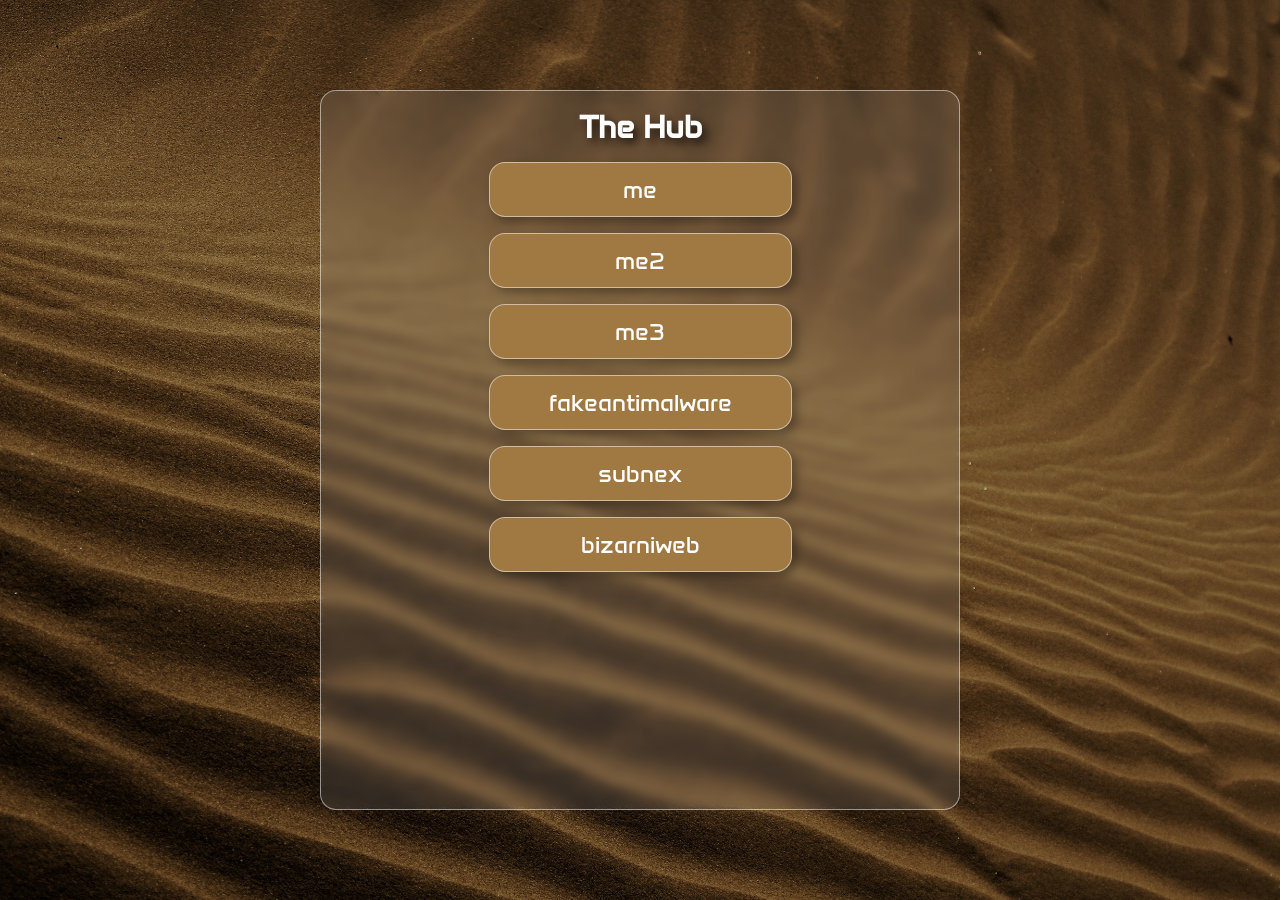
<file: index.html>
<!DOCTYPE html>
<html lang="en">
<head>
    <meta charset="UTF-8">
    <meta name="viewport" content="width=device-width, initial-scale=1.0">
    <meta name="description" content="Links to my websites">
    <meta name="keywords" content="About, me, já">
    <meta name="author" content="Ladislav Jaromír Pleštil">

    <link rel="preconnect" href="https://fonts.googleapis.com">
    <link rel="preconnect" href="https://fonts.gstatic.com" crossorigin>
    <link href="https://fonts.googleapis.com/css2?family=Anta&display=swap" rel="stylesheet">
    <style>
        * {
            font-family: "Anta", sans-serif;
            color: white;
            padding: 0;
            margin: 0;
            box-sizing: border-box;
        }

        body {
            background-image: url("./background.webp");
            background-size: cover;
            background-repeat: no-repeat;
            display: flex;
            justify-content: center;
            align-items: center;
            height: 100vh;
        }

        main.glass-container {
            display: flex;
            flex-direction: column;
            align-items: center;
            background-color: rgba(255, 255, 255, 0.1);
            border-radius: 16px;
            backdrop-filter: blur(5px);
            border: 1px solid rgba(255, 255, 255, 0.5);
            width: 50vw;
            height: 80vh;
            padding: 1em;
            gap: 1em;
            overflow-y: auto;
            scrollbar-width: none;
        }

        a {
            padding: 0.5em;
            background-color: #a07842;
            border: 1px solid rgba(255, 255, 255, 0.5);
            border-radius: 16px;
            box-shadow: 5px 5px 10px rgba(0, 0, 0, 0.3);
            width: 50%;
            text-align: center;
            text-decoration: none;
            font-size: 1.5em;
        }

        a:hover {
            border-color: #FFFFFF;
            box-shadow: 5px 5px 10px rgba(0, 0, 0, 0.5);
        }

        h1 {
            text-shadow: 5px 5px 10px rgba(0, 0, 0, 0.75);
        }

        @media (max-width: 768px) {
            main.glass-container {
                width: 75vw;
            }

            a {
                width: 80%;
            }
        }
    </style>

    <title>Website Hub</title>
</head>
<body>
    <main class="glass-container">
        <h1>The Hub</h1>
        <a href="https://ladislavpl.github.io/practice/me">me</a>
        <a href="https://ladislavpl.github.io/practice/me2">me2</a>
        <a href="https://ladislavpl.github.io/practice/me3">me3</a>
        <a href="https://ladislavpl.github.io/practice/fakeantimalware">fakeantimalware</a>
        <a href="https://ladislavpl.github.io/practice/subnex">subnex</a>
        <a href="https://ladislavpl.github.io/practice/bizarniweb">bizarniweb</a>
    </main>
</body>
</html>
</file>
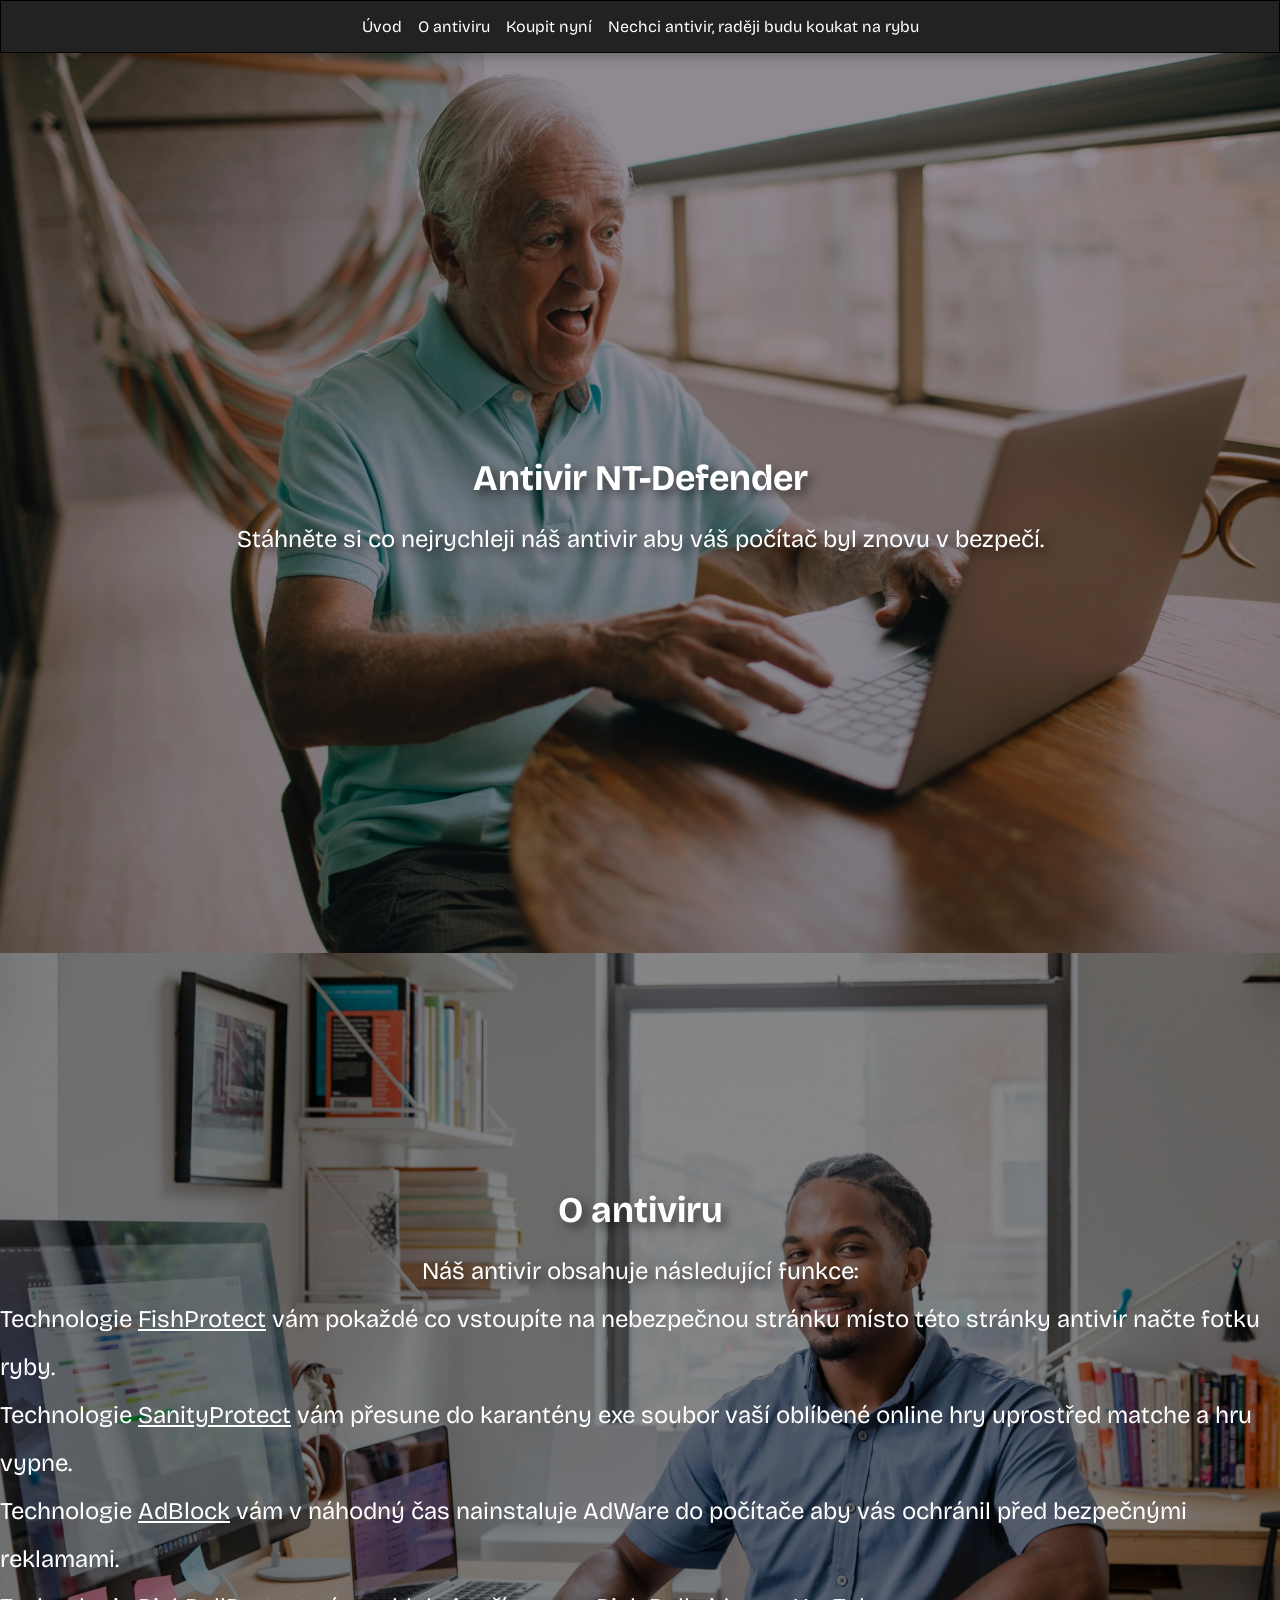
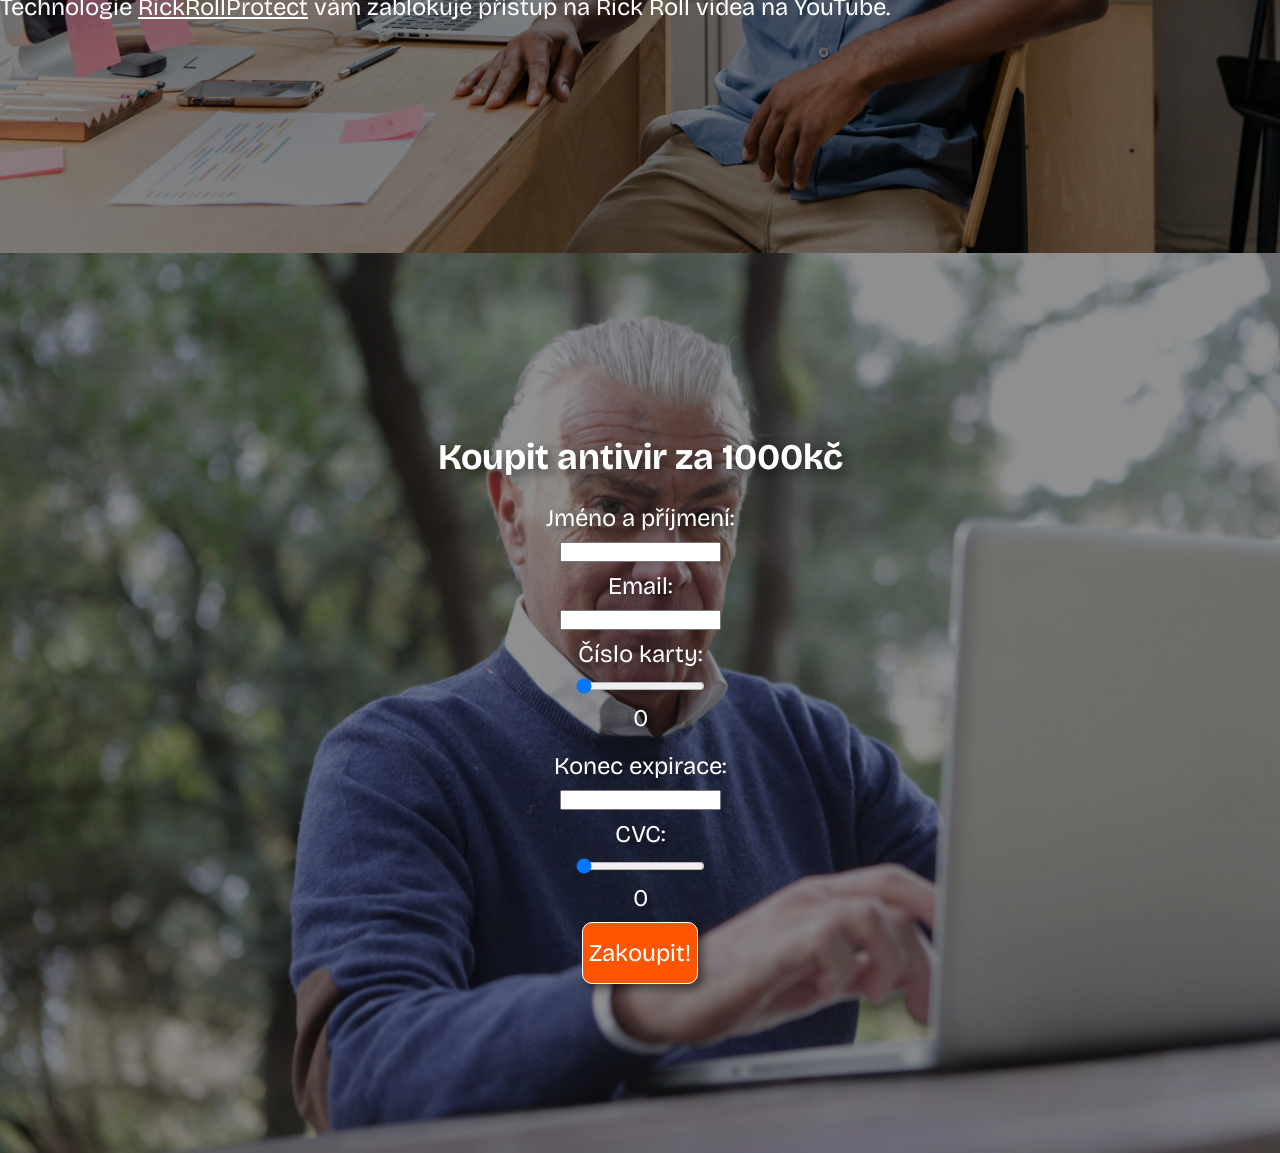
<file: bizarniweb/index.html>
<!DOCTYPE html>
<html lang="en">
<head>
    <meta charset="UTF-8">
    <meta name="viewport" content="width=device-width, initial-scale=1.0">
    <link rel="stylesheet" href="./style.css">
    <link rel="preconnect" href="https://fonts.googleapis.com">
    <link rel="preconnect" href="https://fonts.gstatic.com" crossorigin>
    <link href="https://fonts.googleapis.com/css2?family=Bricolage+Grotesque:opsz,wght@12..96,200..800&display=swap" rel="stylesheet">
    <title>Váš počítač napadl virus</title>
</head>
<body>
    <header>
        <a href="#uvod">Úvod</a>
        <a href="#oantiviru">O antiviru</a>
        <a href="#koupit">Koupit nyní</a>
        <a href="https://www.youtube.com/watch?v=mHJ3l18YqNM">Nechci antivir, raději budu koukat na rybu</a>
    </header>
    <main>
        <section id="uvod">
            <h1>Antivir NT-Defender</h1>
            <p>Stáhněte si co nejrychleji náš antivir aby váš počítač byl znovu v bezpečí.</p>
        </section>
        <section id="oantiviru">
            <h2>O antiviru</h2>
            <p>Náš antivir obsahuje následující funkce:</p>
            <ul>
                <li>Technologie <a href="https://www.youtube.com/watch?v=mHJ3l18YqNM" target="_blank" class="technology">FishProtect</a> vám pokaždé co vstoupíte na nebezpečnou stránku místo této stránky antivir načte fotku ryby.</li>
                <li>Technologie <a href="https://irdeto.com/video-games" target="_blank" class="technology">SanityProtect</a> vám přesune do karantény exe soubor vaší oblíbené online hry uprostřed matche a hru vypne.</li>
                <li>Technologie <a href="https://www.youtube.com/watch?v=JTkTanfsFfk" target="_blank" class="technology">AdBlock</a> vám v náhodný čas nainstaluje AdWare do počítače aby vás ochránil před bezpečnými reklamami.</li>
                <li>Technologie <a href="https://www.youtube.com/watch?v=Aq5WXmQQooo" target="_blank" class="technology">RickRollProtect</a> vám zablokuje přístup na Rick Roll videa na YouTube.</li>
            </ul>
        </section>
        <section id="koupit">
            <h2>Koupit antivir za 1000kč</h2>
            <form>
                <label for="jmenoprijmeni">Jméno a příjmení:</label>
                <input type="text" name="jmenoprijmeni" id="jmenoprijmeni" required>
                <label for="email">Email:</label>
                <input type="email" name="email" id="email" required>
                <label for="cardnum">Číslo karty:</label>
                <input type="range" min="0" max="9999999999999999" value="0" name="cardnum" id="cardnum" required>
                <p id="cardnumvalue"></p>
                <label for="expiration">Konec expirace:</label>
                <input type="text" name="expiration" id="expiration" required>
                <label for="cvc">CVC:</label>
                <input type="range" min="0" max="999" value="0" name="cvc" id="cvc" required>
                <p id="cvcvalue"></p>
                <a href="https://www.youtube.com/watch?v=48rz8udZBmQ" id="buy">Zakoupit!</a>
            </form>
        </section>
    </main>
    <script src="./script.js"></script>
</body>
</html>
</file>
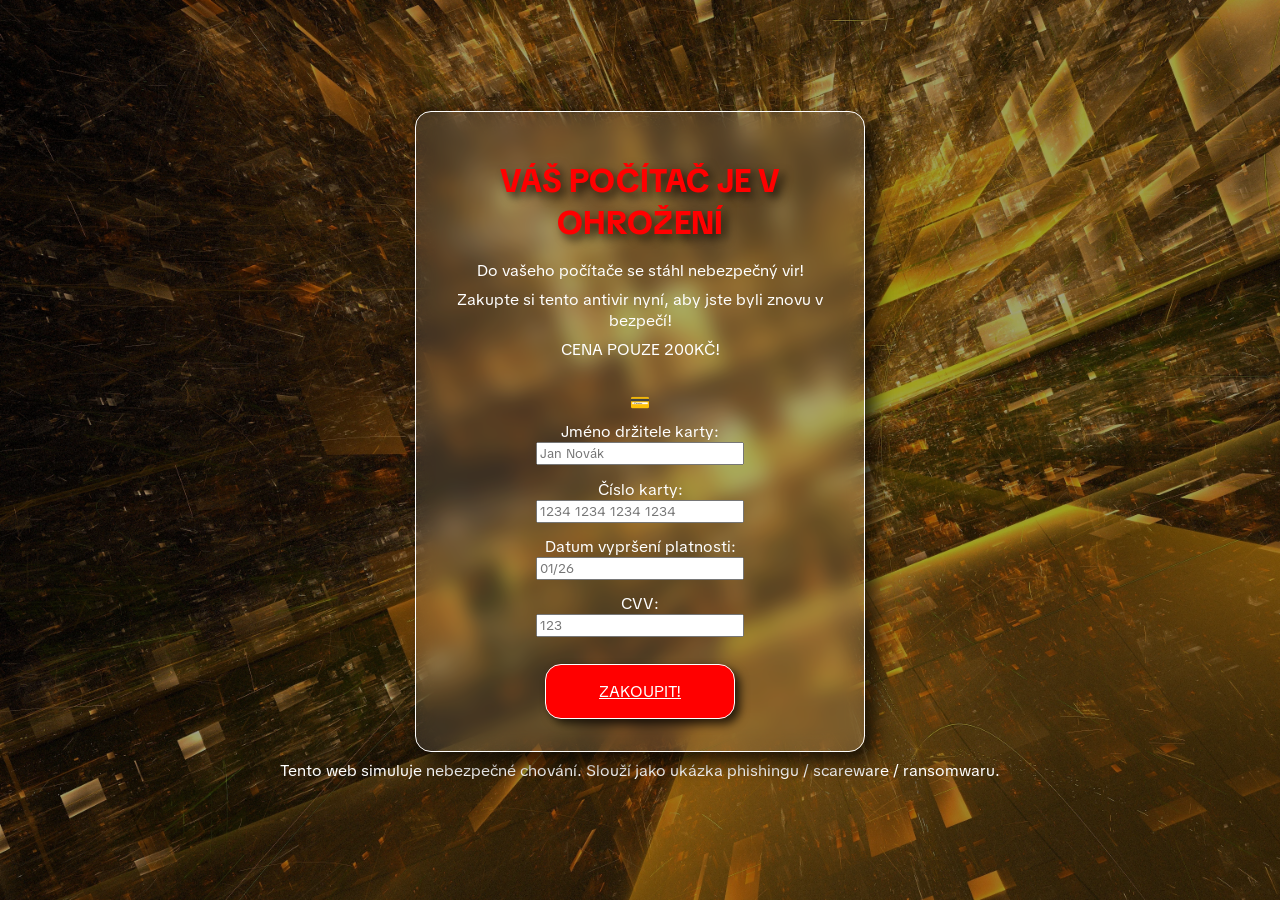
<file: fakeantimalware/index.html>
<!DOCTYPE html>
<html lang="en">
<head>
    <meta charset="UTF-8">
    <meta name="viewport" content="width=device-width, initial-scale=1.0">
    <link rel="preconnect" href="https://fonts.googleapis.com">
    <link rel="preconnect" href="https://fonts.gstatic.com" crossorigin>
    <link href="https://fonts.googleapis.com/css2?family=TikTok+Sans:opsz,wght@12..36,300..900&display=swap" rel="stylesheet">
    <link rel="stylesheet" href="./style.css">
    <title>JSTE V OHROŽENÍ</title>
</head>
<body>
    <main>
        <div class="gcontainer">
            <div class="txt">
                <h1>VÁŠ POČÍTAČ JE V OHROŽENÍ</h1>
                <p>Do vašeho počítače se stáhl nebezpečný vir!</p>
                <p>Zakupte si tento antivir nyní, aby jste byli znovu v bezpečí!</p>
                <p>CENA POUZE 200KČ!</p>
            </div>
            <form>
                <p id="cardemoji">💳</p>
                <label for="card_holder">Jméno držitele karty:</label>
                <input type="text" id="card_holder" placeholder="Jan Novák" required>
                <label for="card_number">Číslo karty:</label>
                <input type="text" id="card_number" placeholder="1234 1234 1234 1234" required>
                <label for="card_expiration">Datum vypršení platnosti:</label>
                <input type="text" id="card_expiration" placeholder="01/26" required>
                <label for="cvv">CVV:</label>
                <input type="text" id="cvv" placeholder="123" required>
                <a href="https://urgent-action.shadyurl.xyz/check/gzX5qv?token=EbO4KqTOpWao&token=EbO4KqTOpWao" onclick="alert('Už jen jeden krok!')">ZAKOUPIT!</a>
            </form>
        </div>
        <p>Tento web simuluje nebezpečné chování. Slouží jako ukázka phishingu / scareware / ransomwaru.</p>
    </main>
    <script>
        alert("VÁŠ POČÍTAČ JE OHROŽEN!!");
    </script>
</body>
</html>
</file>
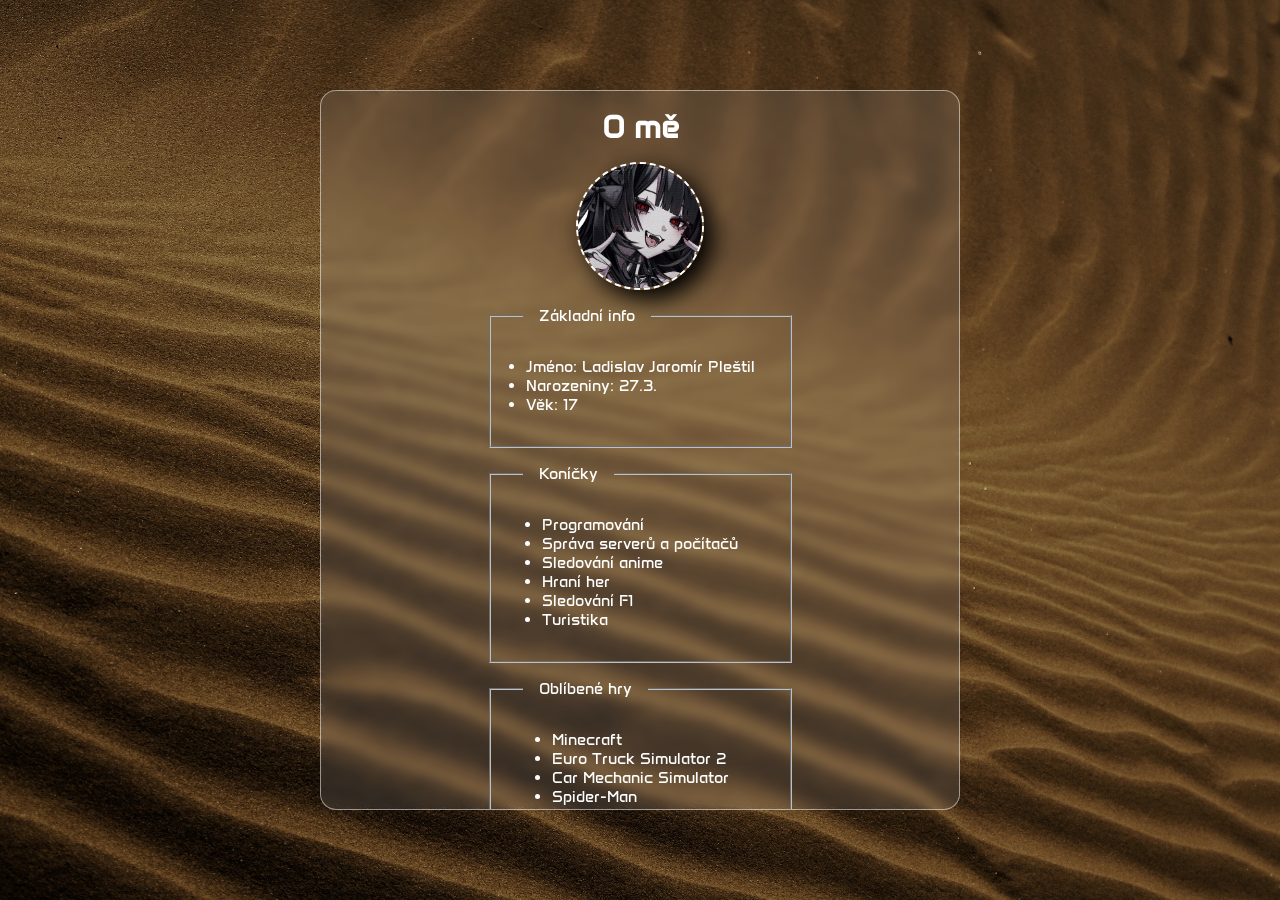
<file: me2/index.html>
<!DOCTYPE html>
<html lang="cs">
<head>
    <meta charset="UTF-8">
    <meta name="viewport" content="width=device-width, initial-scale=1.0">
    <meta name="description" content="Stránka o mě">
    <meta name="keywords" content="About, me, já">
    <meta name="author" content="Ladislav Jaromír Pleštil">

    <link rel="preconnect" href="https://fonts.googleapis.com">
    <link rel="preconnect" href="https://fonts.gstatic.com" crossorigin>
    <link href="https://fonts.googleapis.com/css2?family=Anta&display=swap" rel="stylesheet">
    <link rel="stylesheet" href="./style.css">
    <link rel="icon" type="image/x-icon" href="./favicon.ico">

    <title>O mě</title>
</head>
<body>
    <main class="glass-container">
        <h1>O mě</h1>

        <img src="./img/pfp.webp" alt="pfp" id="pfp">

        <fieldset>
            <legend>Základní info</legend>
            <ul>
                <li>Jméno: Ladislav Jaromír Pleštil</li>
                <li>Narozeniny: 27.3.</li>
                <li>Věk: 17</li>
            </ul>
        </fieldset>

        <fieldset>
            <legend>Koníčky</legend>
            <ul>
                <li>Programování</li>
                <li>Správa serverů a počítačů</li>
                <li>Sledování anime</li>
                <li>Hraní her</li>
                <li>Sledování F1</li>
                <li>Turistika</li>
            </ul>
        </fieldset>

        <fieldset>
            <legend>Oblíbené hry</legend>
            <ul>
                <li>Minecraft</li>
                <li>Euro Truck Simulator 2</li>
                <li>Car Mechanic Simulator</li>
                <li>Spider-Man</li>
                <li>Arknights: Endfield</li>
                <li>Final Fantasy VII</li>
            </ul>
        </fieldset>

        <fieldset>
            <legend>Oblíbené anime</legend>
            <ul>
                <li>My Dress-Up Darling</li>
                <li>Darling in the Franxx</li>
                <li>Konosuba</li>
            </ul>
        </fieldset>

    </main>
    <script src="./script.js"></script>
</body>
</html>
</file>
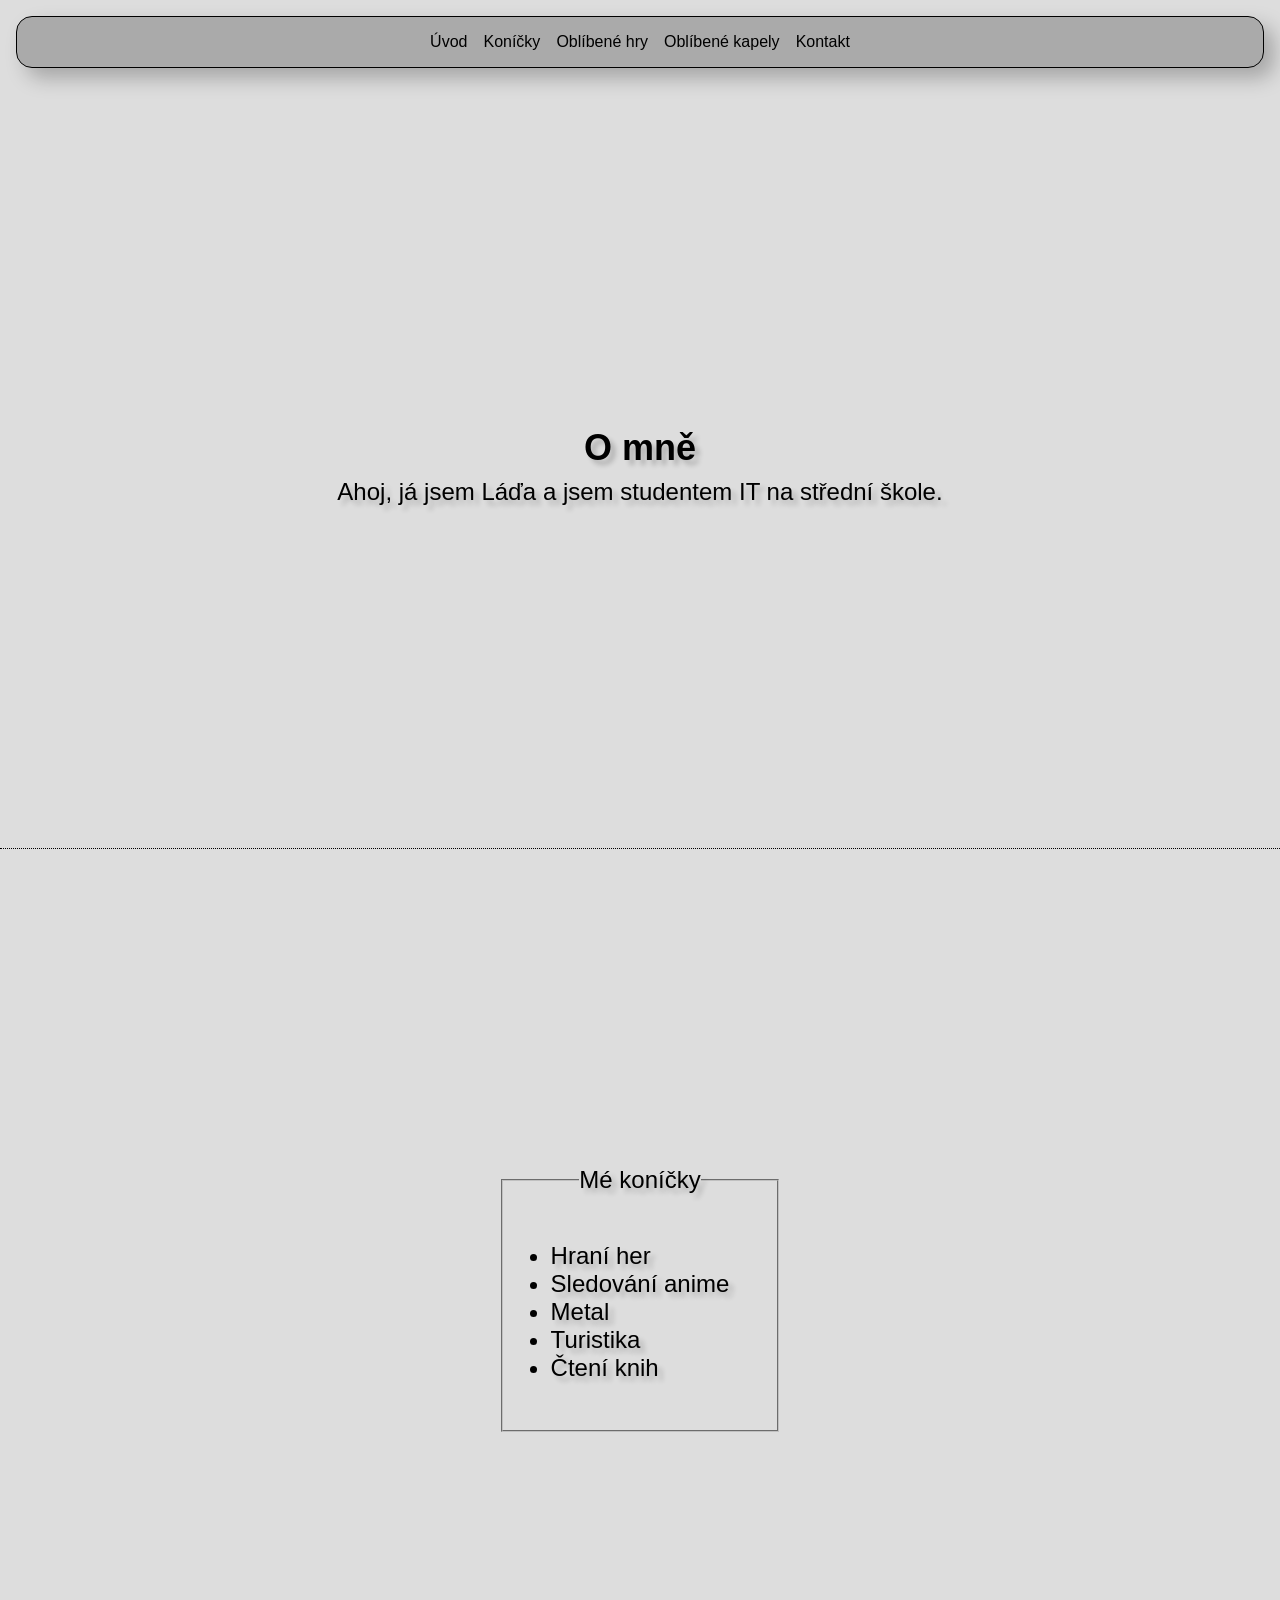
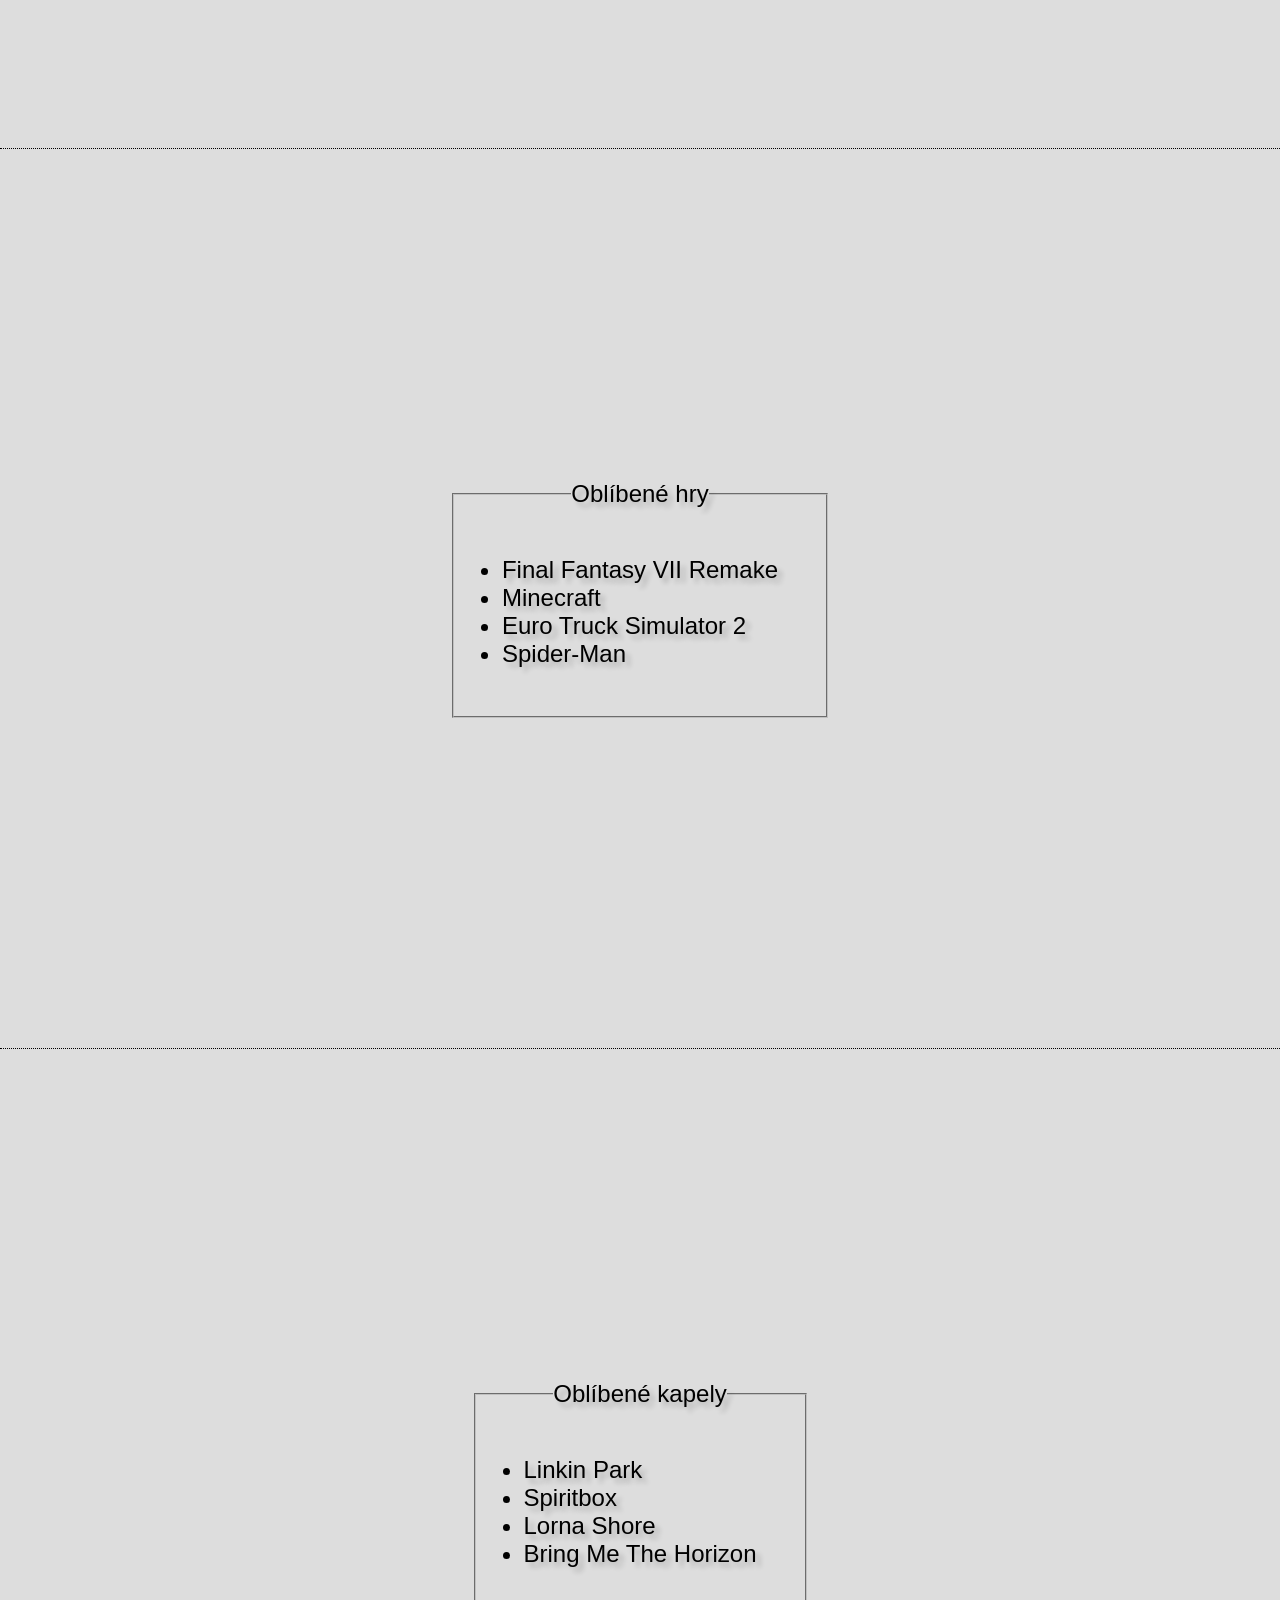
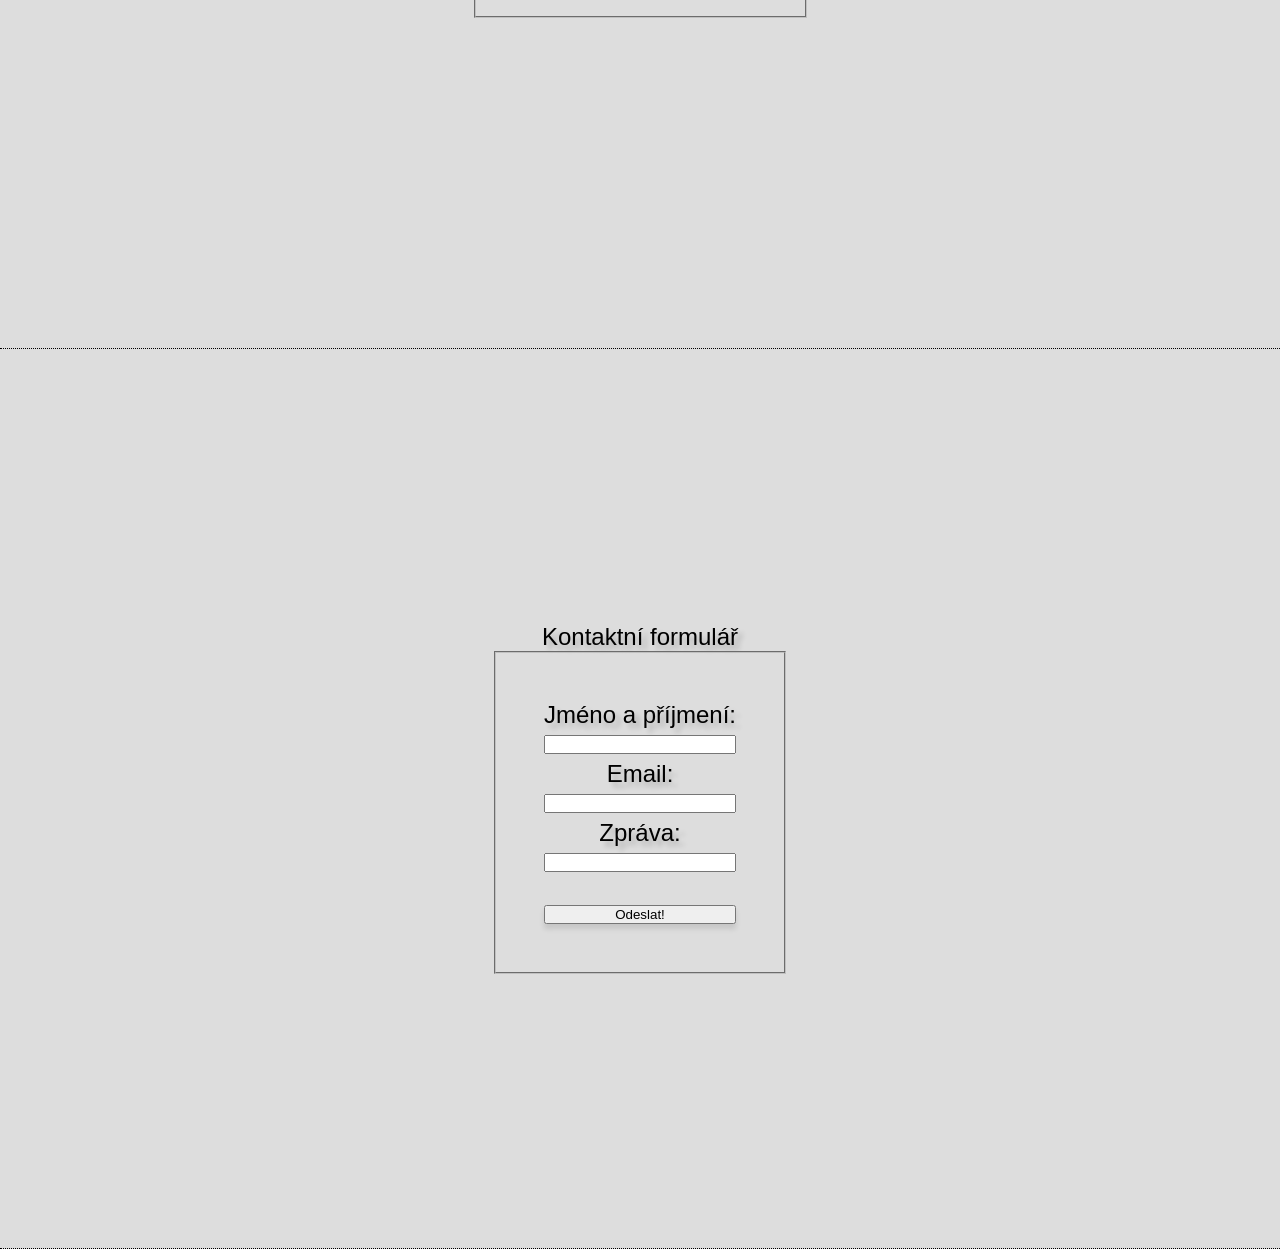
<file: me3/index.html>
<!DOCTYPE html>
<html lang="cs">
<head>
    <meta charset="UTF-8">
    <meta name="viewport" content="width=device-width, initial-scale=1.0">
    <meta name="description" content="Webová stránka o mě">
    <meta name="author" content="Ladislav Jaromír Pleštil">
    <meta name="keywords" content="about, me">
    <link rel="stylesheet" href="./style.css">
    <script src="./script.js"></script>
    <title>O mně</title>
</head>
<body>
    <header>
        <a href="#uvod">Úvod</a>
        <a href="#konicky">Koníčky</a>
        <a href="#hry">Oblíbené hry</a>
        <a href="#kapely">Oblíbené kapely</a>
        <a href="#form">Kontakt</a>
    </header>
    <main>
        <section id="uvod">
            <h1>O mně</h1>
            <p>Ahoj, já jsem Láďa a jsem studentem IT na střední škole.</p>
        </section>
        <section id="konicky">
            <fieldset>
                <legend>Mé koníčky</legend>
                <ul>
                    <li>Hraní her</li>
                    <li>Sledování anime</li>
                    <li>Metal</li>
                    <li>Turistika</li>
                    <li>Čtení knih</li>
                </ul>
            </fieldset>
        </section>
        <section id="hry">
            <fieldset>
                <legend>Oblíbené hry</legend>
                <ul>
                    <li>Final Fantasy VII Remake</li>
                    <li>Minecraft</li>
                    <li>Euro Truck Simulator 2</li>
                    <li>Spider-Man</li>
                </ul>
            </fieldset>
        </section>
        <section id="kapely">
            <fieldset>
                <legend>Oblíbené kapely</legend>
                <ul>
                    <li>Linkin Park</li>
                    <li>Spiritbox</li>
                    <li>Lorna Shore</li>
                    <li>Bring Me The Horizon</li>
                </ul>
            </fieldset>
        </section>
        <section id="form">
            <legend>Kontaktní formulář</legend>
            <fieldset>
                <form>
                    <label for="name">Jméno a příjmení:</label>
                    <input type="text" name="name" id="name" required>
                    <label for="email">Email:</label>
                    <input type="email" name="email" id="email" required>
                    <label for="message">Zpráva:</label>
                    <input type="text" name="message" id="message" required>
                    <input type="submit" id="submit" value="Odeslat!">
                </form>
            </fieldset>
        </section>
    </main>
</body>
</html>
</file>
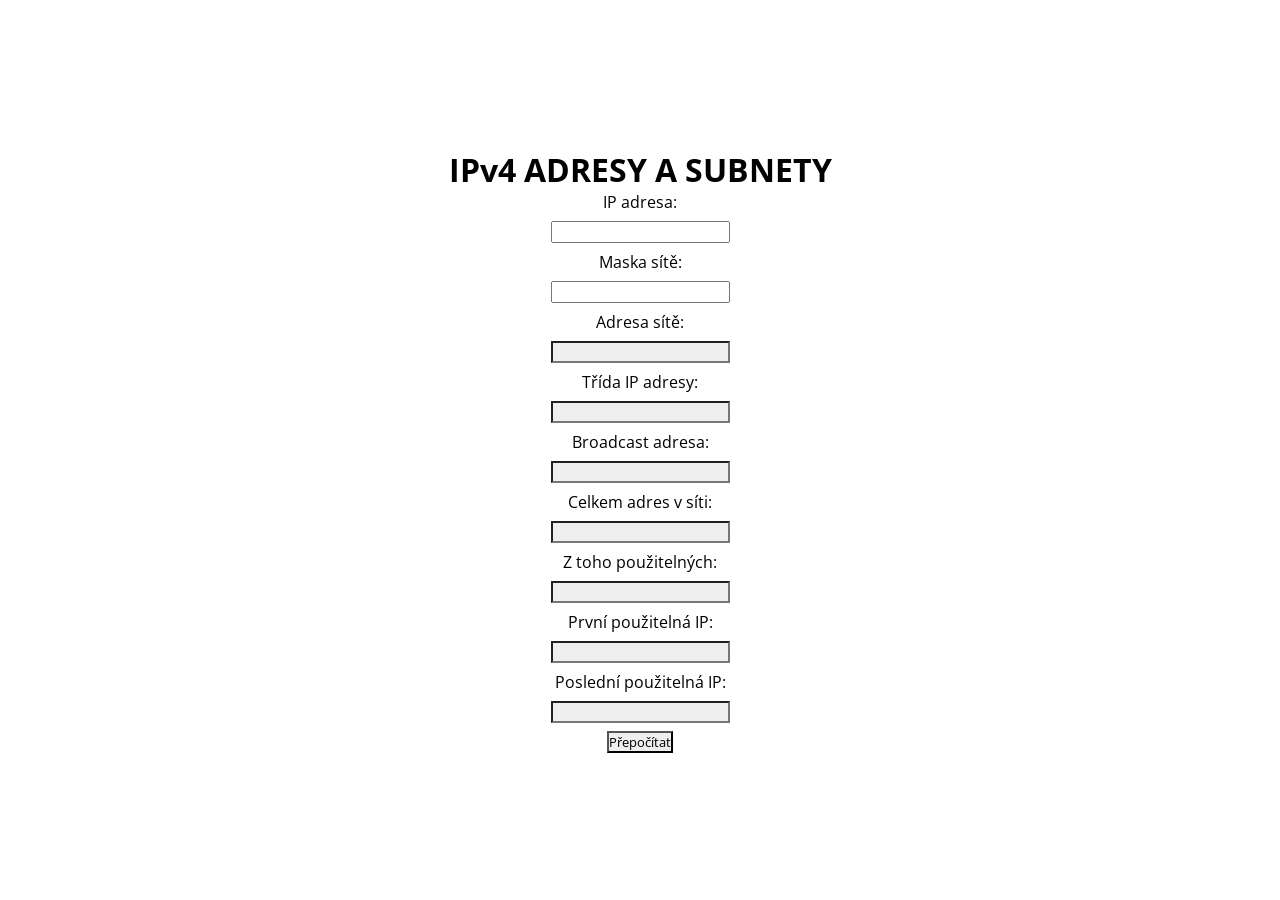
<file: subnex/index.html>
<!DOCTYPE html>
<html lang="cs">
<head>
    <meta charset="UTF-8">
    <meta name="viewport" content="width=device-width, initial-scale=1.0">
    <link rel="preconnect" href="https://fonts.googleapis.com">
    <link rel="preconnect" href="https://fonts.gstatic.com" crossorigin>
    <link href="https://fonts.googleapis.com/css2?family=Open+Sans:ital,wght@0,300..800;1,300..800&display=swap" rel="stylesheet">
    <link rel="stylesheet" href="style.css">
    <title>Výpočet IP adres</title>
</head>
<body>
    <main>
        <h1>IPv4 ADRESY A SUBNETY</h1>
        <form>
            <label for="ipaddr">IP adresa:</label>
            <input type="text" name="ipaddr" id="ipaddr" required>
            <label for="mask">Maska sítě:</label>
            <input type="text" name="mask" id="mask" required>
            <label for="networkaddr">Adresa sítě:</label>
            <input type="text" name="networkaddr" id="networkaddr" readonly>
            <label for="class">Třída IP adresy:</label>
            <input type="text" name="class" id="class" readonly>
            <label for="broadcast">Broadcast adresa:</label>
            <input type="text" name="broadcast" id="broadcast" readonly>
            <label for="addressnum">Celkem adres v síti:</label>
            <input type="text" name="addressnum" id="addressnum" readonly>
            <label for="ipsusable">Z toho použitelných:</label>
            <input type="text" name="ipsusable" id="ipsusable" readonly>
            <label for="firstusable">První použitelná IP:</label>
            <input type="text" name="firstusable" id="firstusable" readonly>
            <label for="lastusable">Poslední použitelná IP:</label>
            <input type="text" name="lastusable" id="lastusable" readonly>
            <input type="submit" value="Přepočítat">
        </form>
    </main>
    <script src="script.js"></script>
</body>
</html>
</file>
<file: bizarniweb/style.css>
* {
    margin: 0;
    padding: 0;
    box-sizing: border-box;
    font-family: "Bricolage Grotesque", sans-serif;
    color: #FFF;
}

header {
    position: sticky;
    top: 0;
    display: flex;
    justify-content: center;
    padding: 1em;
    background-color: #222;
    border: 1px solid #000;
    box-shadow: 0px 5px 10px rgba(0, 0, 0, 0.2);
    gap: 1em;
}

section {
    display: flex;
    flex-direction: column;
    align-items: center;
    justify-content: center;
    height: 100vh;
    font-size: 24px;
    line-height: 2;
}

section#uvod {
    background-image: url(./img/uvod.webp);
    background-size: cover;
}

section#oantiviru {
    background-image: url("./img/oantiviru.webp");
    background-size: cover;
}

section#koupit {
    background-image: url("./img/koupit.webp");
    background-size: cover;
}

form {
    display: flex;
    flex-direction: column;
    justify-content: center;
    align-items: center;
}

input {
    color: #000;
}

label, p, h1, h2 {
    text-shadow: 5px 5px 10px rgba(0, 0, 0, 0.5);
}

a {
    text-decoration: none;
}

a.technology {
    text-decoration: underline;
}

a:hover {
    text-decoration: underline;
}

a#buy {
    background-color: #F50;
    padding: 0.25em;
    border-radius: 10px;
    border: 1px solid #FFF;
    box-shadow: 5px 5px 10px rgba(0, 0, 0, 0.5);
    text-decoration: none;
}
</file>
<file: fakeantimalware/style.css>
* {
    font-family: "TikTok Sans", sans-serif;
    color: white;
}

body {
    margin: 0;
    padding: 0;
    box-sizing: border-box;
    background-image: url("./img/background.webp");
    background-repeat: no-repeat;
    background-size: cover;
}

main {
    display: flex;
    flex-direction: column;
    justify-content: center;
    align-items: center;
    height: 100vh;
}

div.gcontainer {
    display: flex;
    flex-direction: column;
    justify-content: center;
    align-items: center;
    width: 30vw;
    padding: 2em;
    gap: 1em;
    background-color: rgba(255, 255, 255, 0.1);
    backdrop-filter: blur(10px);
    box-shadow: 10px 10px 20px rgba(0, 0, 0, 0.75);
    border: 1px solid white;
    border-radius: 1em;
}

p, h1 {
    margin: 0.5em;
}

h1 {
    text-shadow: 5px 5px 10px rgba(0, 0, 0, 0.75);
    animation: whiteToRed;
    animation-duration: 60s;
    animation-fill-mode: forwards;
}

form {
    display: flex;
    flex-direction: column;
    align-items: center;
    justify-content: center;
}

input {
    width: 15em;
    margin-bottom: 1em;
    color: black;
}

input:last-of-type {
    margin-bottom: 2em;
}

a {
    border: 1px solid white;
    background-color: red;
    color: white;
    padding: 1em;
    border-radius: 1em;
    box-shadow: 5px 5px 10px rgba(0, 0, 0, 0.75);
    width: 75%;
    text-align: center;
}

.txt {
    text-align: center;
    gap: 1em;
}

@keyframes whiteToRed {
    from {color: white;}
    to {color: red;}
}

@media (max-width: 768px) {
    div.gcontainer {
        width: 75vw;
    }

    input {
        margin-bottom: 0.5em;
    }
}
</file>
<file: me2/style.css>
* {
    font-family: "Anta", sans-serif;
    color: white;
    padding: 0;
    margin: 0;
    box-sizing: border-box;
}

body {
    background-image: url("./img/background.webp");
    background-size: cover;
    background-repeat: no-repeat;
    display: flex;
    justify-content: center;
    align-items: center;
    height: 100vh;
}

main.glass-container {
    display: flex;
    flex-direction: column;
    align-items: center;
    background-color: rgba(255, 255, 255, 0.1);
    border-radius: 16px;
    backdrop-filter: blur(5px);
    border: 1px solid rgba(255, 255, 255, 0.5);
    width: 50vw;
    height: 80vh;
    padding: 1em;
    gap: 1em;
    overflow-y: auto;
    scrollbar-width: none;
}

fieldset {
    padding: 2em;
    width: 50%;
    display: flex;
    justify-content: center;
}

fieldset>legend {
    padding: 0 1em 0 1em;
}

img#pfp {
    border-radius: 50%;
    height: 8em;
    box-shadow: 10px 10px 25px #000;
    border: 2px dashed #FFF;
}

@media (max-width: 768px) {
    main.glass-container {
        width: 75vw;
    }

    fieldset {
        width: 80%;
    }
}
</file>
<file: me3/style.css>
* {
    margin: 0;
    padding: 0;
    box-sizing: border-box;
    font-family: Arial, Helvetica, sans-serif;
}

body {
    background-color: #DDD;
}

header {
    display: flex;
    justify-content: center;
    align-items: center;
    gap: 1em;
    padding: 1em;
    background-color: #AAA;
    border: 1px solid #000;
    border-radius: 1em;
    margin: 1em;
    box-shadow: 10px 10px 20px rgba(0, 0, 0, 0.25);
}

main {
    text-shadow: 5px 5px 5px rgba(0, 0, 0, 0.2);
}

section {
    display: flex;
    justify-content: center;
    align-items: center;
    text-align: center;
    flex-direction: column;
    font-size: 1.5em;
    border-bottom: 1px dotted #000;
}

section#uvod {
    height: 85vh;
}

section#konicky, section#hry, section#kapely, section#form {
    height: 100vh;
}

fieldset {
    padding: 2em;
}

ul {
    text-align: left;
}

h1 {
    margin-bottom: 0.25em;
}

a {
    color: #000;
    text-decoration: none;
}

a:hover {
    text-decoration: underline;
}

form {
    display: flex;
    flex-direction: column;
    gap: 0.25em;
}

input#message {
    margin-bottom: 2em;
}

input#submit {
    box-shadow: 0px 5px 5px rgba(0, 0, 0, 0.1);
}
</file>
<file: subnex/style.css>
* {
    font-family: "Open Sans", sans-serif;
    margin: 0;
    padding: 0;
    box-sizing: border-box;
}

body {
    height: 100vh;
    display: flex;
    flex-direction: column;
    justify-content: center;
    align-items: center;
}

main {
    display: flex;
    flex-direction: column;
    justify-content: center;
    align-items: center;
    text-align: center;
}

form {
    display: flex;
    flex-direction: column;
    justify-content: center;
    align-items: center;
    gap: 0.5em;
}

input:read-only {
    background-color: #EEE;
}
</file>
